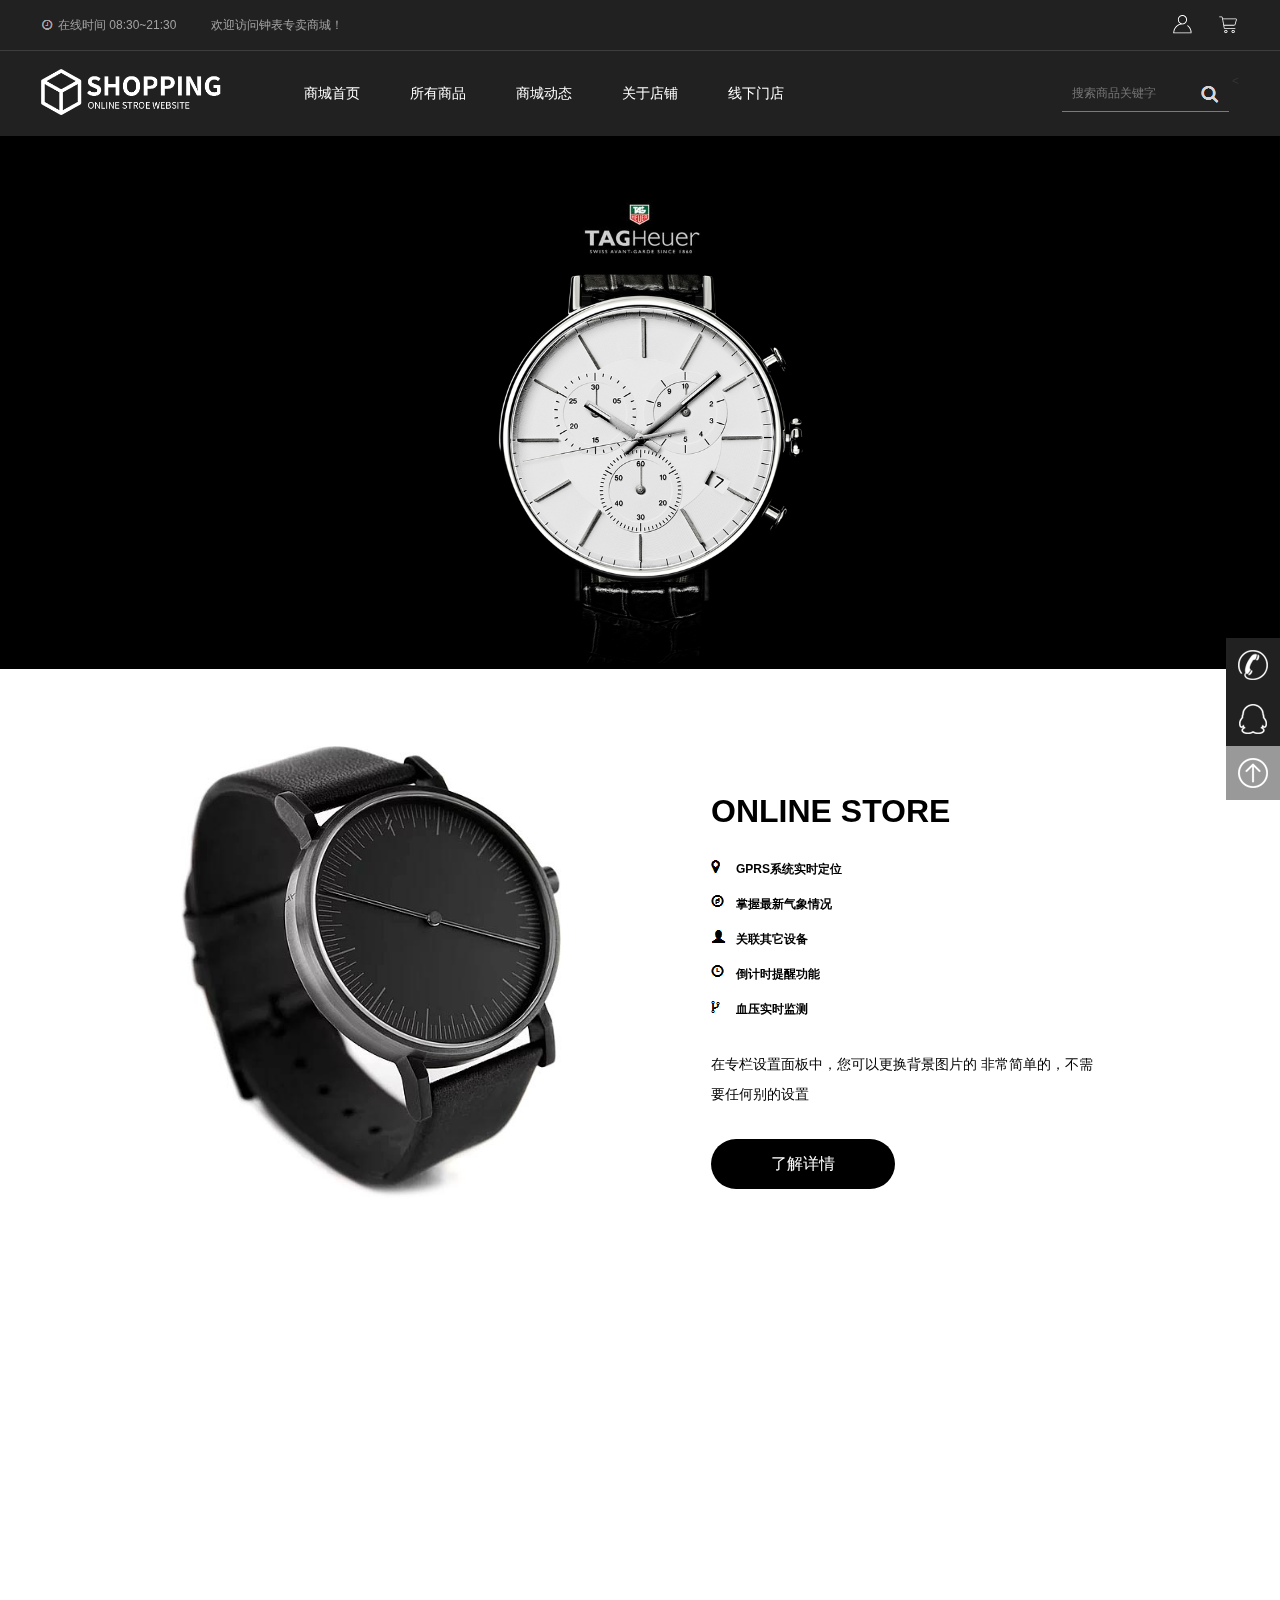
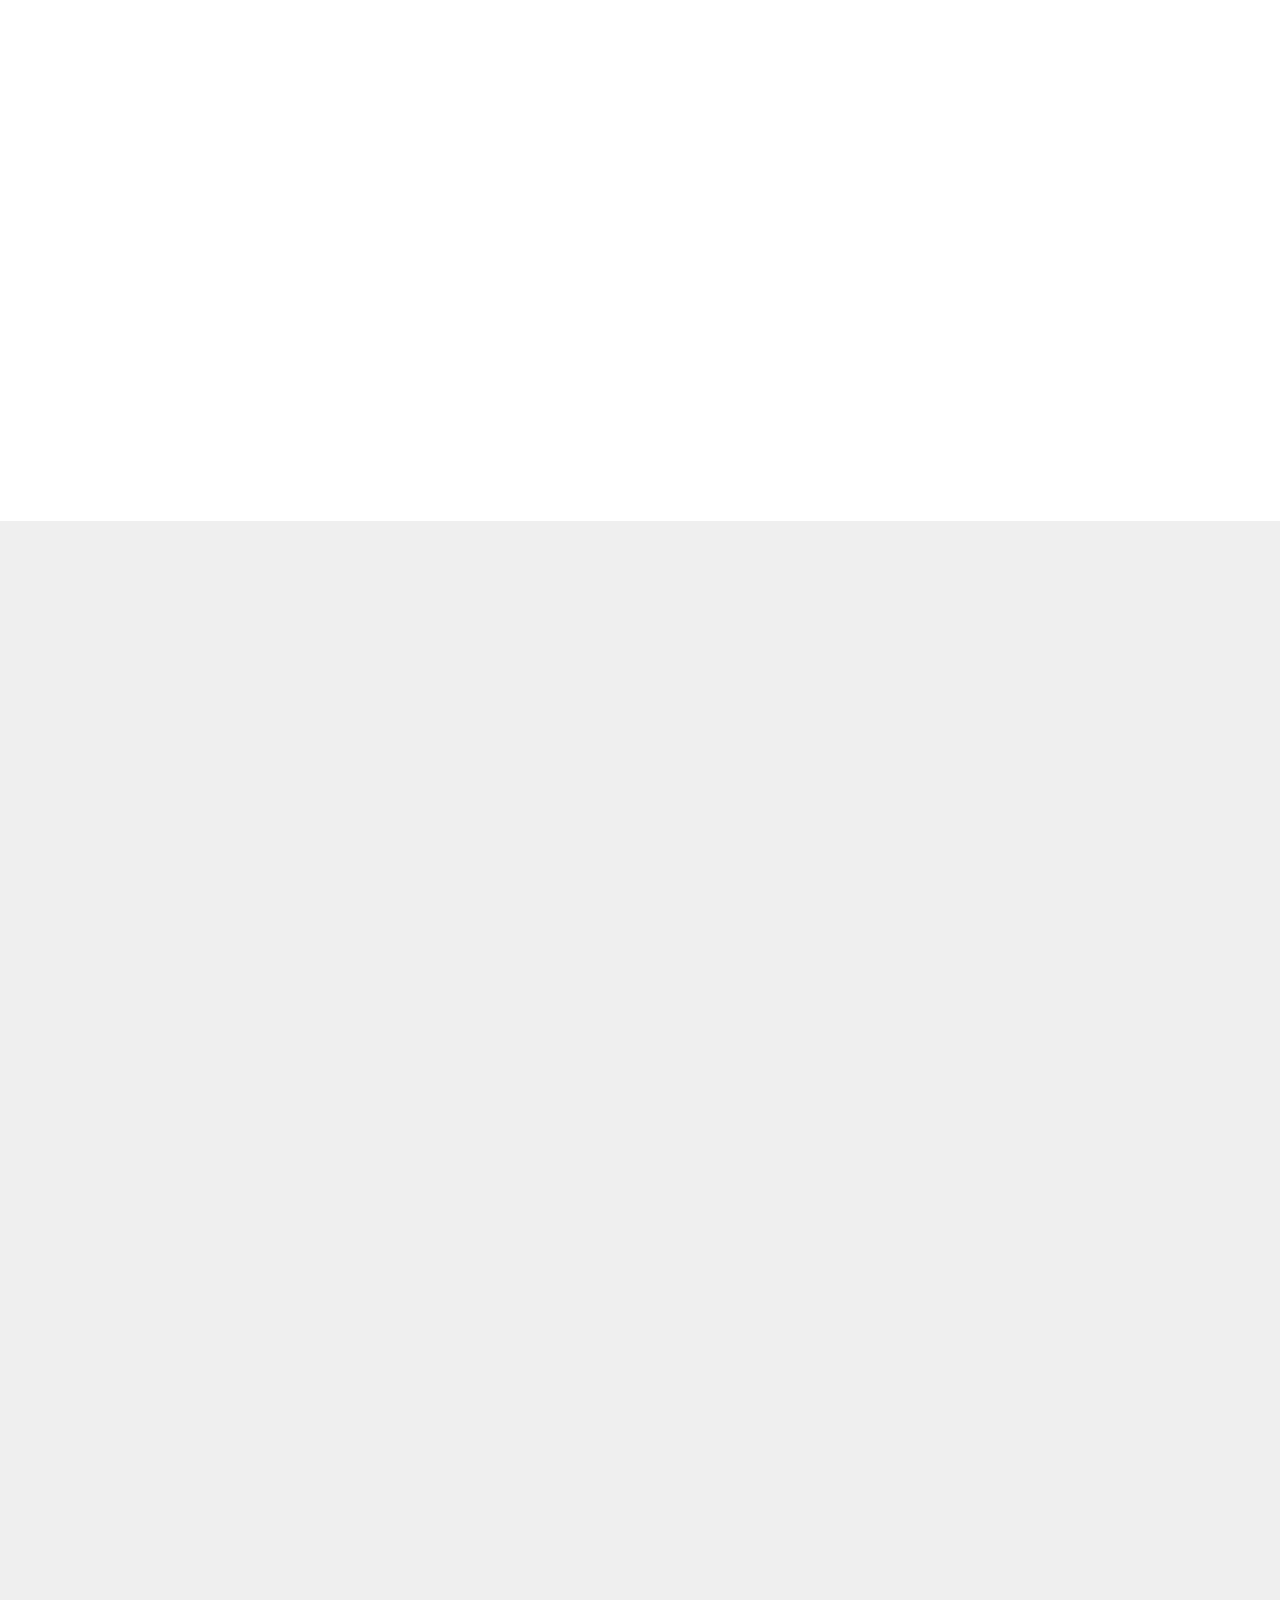
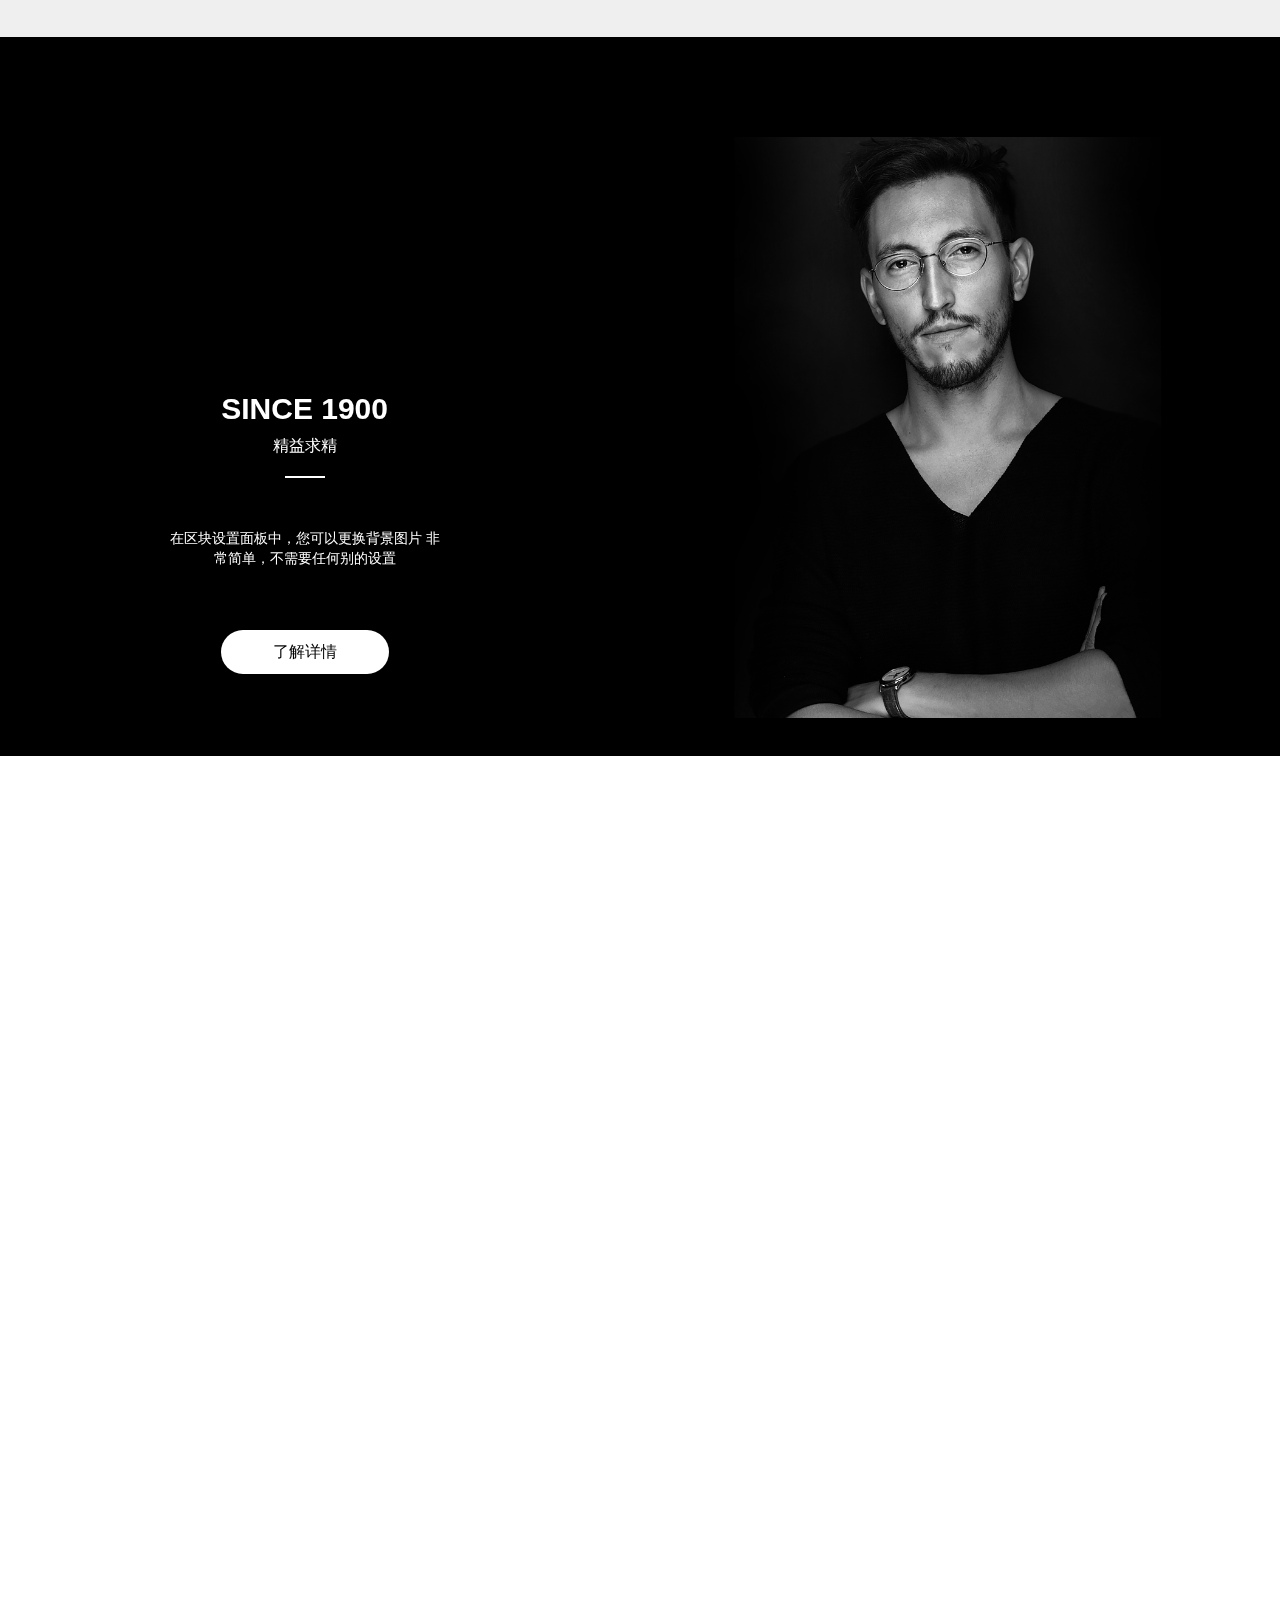
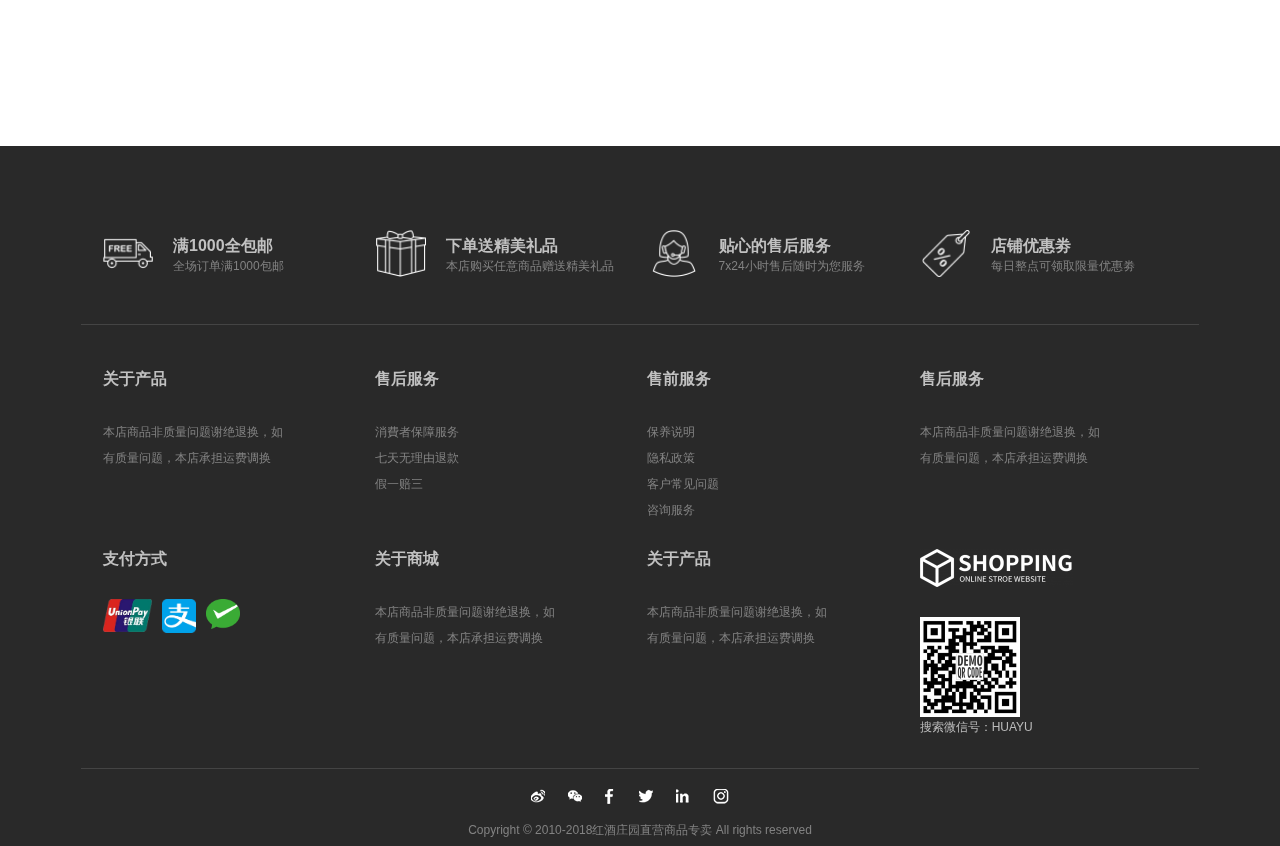
<file: public/index.html>
<!DOCTYPE html>
<html lang="en">
<head>
	<meta charset="UTF-8">
	<meta name="viewport" content="width=device-width, initial-scale=1.0, minimum-scale=1.0, maximum-scale=1.0, user-scalable=no">
	<title>钟表专卖商城</title>
	<link rel="stylesheet" type="text/css" href="stylesheets/common.css" />
	<link rel="stylesheet" type="text/css" href="stylesheets/swiper-3.4.2.min.css" />
	<link rel="stylesheet" type="text/css" href="stylesheets/m_animate.css"/>
	<link rel="stylesheet" type="text/css" href="stylesheets/index.css" />
</head>
<body>
	<div id="bg"></div>

	<div id="cover-wrap">
		<div id="cover">
			<div class="cover-search">搜索</div>
			<input type="text" name="" placeholder="请输入关键字" />
			<div class="cover-btn">
				<input type="submit" value="确认" />
				<input type="button" name="" value="取消" id="cancel" />
			</div>
		</div>
	</div>

	<div id="sidebar-wrap">
		<div id="sidebar">
			<div class="login-btn-con">
				<div class="loginbtn">
					<a href="login.html">登录</a>
				</div>
				<div class="registerbtn">
					<a href="login.html">注册</a>
				</div>
			</div>
			<div class="sidebar-logo">
				<img src="images/f-logo.png" />
			</div>
			<ul class="sidebar-nav">
				<li>
					<a href="index.html">商城首页</a>
				</li>
				<li>
					<a href="#">所有商品</a>
				</li>
				<li>
					<a href="#">商城动态</a>
				</li>
				<li>
					<a href="#">关于店铺</a>
				</li>
				<li>
					<a href="#">线下门店</a>
				</li>
			</ul>
			<div class="s-bottom">
				<p>
					<em></em>
					<em></em>
					<em></em>
					<em></em>
				</p>
			</div>
		</div>
	</div>

	<!------------------------- top ------------------------>
	<div id="top-wrap">
		<div id="top">
			<div class="flt welcome">
				<img src="images/clock.jpg" class="flt" />
				<span class="flt">在线时间 08:30~21:30</span>
				<span class="flt">欢迎访问钟表专卖商城！</span>
			</div>
			<div class="frt icon">
				<a href="login.html" class="flt">
					<img src="images/login.jpg" />
				</a>
				<a href="#" class="flt">
					<img src="images/cart.jpg" />
				</a>
			</div>
		</div>
	</div>
	
	<!------------------------- header ------------------------>
	<div id="header-wrap">
		<div id="header">
			<h1 id="logo">
				<a href="index.html">
					<img src="images/logo.png" />
				</a>
			</h1>
			<ul class="nav fz14">
				<li>
					<em></em>
					<a href="#">商城首页</a>
				</li>
				<li>
					<a href="#">所有商品</a>
				</li>
				<li>
					<a href="#">商城动态</a>
				</li>
				<li>
					<a href="#">关于店铺</a>
				</li>
				<li>
					<a href="#">线下门店</a>
				</li>
			</ul>
			<div class="frt search">
				<input type="text" placeholder="搜索商品关键字">
				<<img src="images/search.jpg" alt="">
			</div>
		</div>

		<div id="header1">
			<a href="#" class="flt search-three">
				<img src="images/nav.png" />
			</a>
			<h1 id="logo1">
				<a href="index.html">
					<img src="images/logo.png" />
				</a>
			</h1>
			<div class="icon">
				<a href="#" class="flt" id="search">
					<img src="images/search.jpg" alt="">
				</a>
				<a href="#" class="flt">
					<img src="images/login.jpg" />
				</a>
				<a href="#" class="flt">
					<img src="images/cart.jpg" />
				</a>
			</div>
		</div>
	</div>
	
	<!------------------------- banner ------------------------>
	<div id="banner">
		<div class="swiper-container">
	        <div class="swiper-wrapper">
	            <div class="swiper-slide"><img src="images/banner1.jpg" alt=""></div>
	            <div class="swiper-slide"><img src="images/banner2.jpg" alt=""></div>      
	        </div>
	    </div>
	</div>

	<!------------------------- online ------------------------>
	<div id="online-wrap">
		<div id="online">
			<div class="flt watch1">
				<img src="images/online.jpg" />
			</div>
			<div class="function flt">
				<h2>ONLINE STORE</h2>
				<ul>
					<li><em></em>GPRS系统实时定位</li>
					<li><em></em>掌握最新气象情况</li>
					<li><em></em>关联其它设备</li>
					<li><em></em>倒计时提醒功能</li>
					<li><em></em>血压实时监测</li>
				</ul>
				<p>在专栏设置面板中，您可以更换背景图片的
				非常简单的，不需要任何别的设置</p>
				<a href="#">了解详情</a>
			</div>
		</div>
	</div>
	

	<!------------------------- news ------------------------>
	<div id="news1"  class="cols"  aos="fade-in" aos-duration="2000">
		<div class="n1-top">
			<h2>NEWS</h2>
			<h3>新闻资讯</h3>
			<span></span>
		</div>
		<div class="n1-con">
			<div class="n1-list flt">
				<div class="n1-list1">
					<img src="images/NOOKRONO.jpg" />
					<h4>艾媒发布新零售行业白皮书 万表打造手表零售新业态</h4>
					<span>发布日期：2017-05-23</span>
					<p>秋天的拉萨，天气比较干燥，这个时候在家里养一些可以制造氧气和水分的植物大有好处。记者走访多个花店后发现，很多店老板都会同时提到一种制氧植物——红豆杉。红豆杉有“植物增氧机”之称...</p>
				</div>
				<div class="n1-list2">
					<img src="images/G2.jpg" />
					<h4>传统与智能的完美结合 mVoice G2智能手表发布</h4>
					<span>发布日期：2017-05-23</span>
					<p>秋天的拉萨，天气比较干燥，这个时候在家里养一些可以制造氧气和水分的植物大有好处。记者走访多个花店后发现，很多店老板都会同时提到一种制氧植物——红豆杉。红豆杉有“植物增氧机”之称</p>
				</div>
			</div>
			<div class="n1-movie">
				<img src="images/news.jpg" />
				<span></span>
			</div>
		</div>
	</div>


	<!------------------------- product ------------------------>
	<div id="product-wrap">
		<div id="product" class="cols"  aos="fade-in" aos-duration="2000">
			<div class="p-top">
				<h2>PRODUCT</h2>
				<h3>商品列表</h3>
				<span></span>
			</div>
			<ul class="p-list">
				<li>
					<a href="#">
						<img src="images/id001.jpg" />
						<p>商品名称01</p>
					</a>
					<span>￥2800</span>
				</li>
				<li>
					<a href="#">
						<img src="images/id002.jpg" />
						<p>商品名称02</p>
					</a>
					<span>￥2800</span>
				</li>
				<li>
					<a href="#">
						<img src="images/id003.jpg" />
						<p>商品名称03</p>
					</a>
					<span>￥2800</span>
				</li>
				<li>
					<a href="#">
						<img src="images/id004.jpg" />
						<p>商品名称04</p>
					</a>
					<span>￥2800</span>
				</li>
				<li>
					<a href="#">
						<img src="images/id005.jpg" />
						<p>商品名称05</p>
					</a>
					<span>￥2800</span>
				</li>
				<li>
					<a href="#">
						<img src="images/id006.jpg" />
						<p>商品名称06</p>
					</a>
					<span>￥2800</span>
				</li>
				<li>
					<a href="#">
						<img src="images/id007.jpg" />
						<p>商品名称07</p>
					</a>
					<span>￥2800</span>
				</li>
				<li>
					<a href="#">
						<img src="images/id008.jpg" />
						<p>商品名称08</p>
					</a>
					<span>￥2800</span>
				</li>
			</ul>
			<div class="details">
				<a href="#">了解详情</a>
			</div>
		</div>
	</div>
		
	<!------------------------- since ------------------------>
	<div id="since-wrap">
		<div id="since">
			<div class="s-top flt">
				<h2>SINCE 1900</h2>
				<h3>精益求精</h3>
				<span></span>
				<p>在区块设置面板中，您可以更换背景图片
				非常简单，不需要任何别的设置</p>
				<a href="#">了解详情</a>
			</div>
			<div class="people">
				<img src="images/people.jpg" />
			</div>
		</div>
	</div>
	
	<!------------------------- news2 ------------------------>
	<div id="news2">
		<div class="n2-top">
			<h2>NEWS</h2>
			<h3>资讯动态</h3>
			<span></span>
		</div>
		<ul class="n2-list">
			<li class="cols"  aos="fade-up" aos-duration="2000">
				<span>09-23<em>2014</em></span>
				<div class="n2-list-con">
					<a href="#">如何添加一条新的资讯</a>
					<p>秋天的拉萨，天气比较干燥，这个时候在家里养一些可以制造氧气和水分的植物大有好处。记者走访多个花店后发现，很多店老板都会同时提到一种制氧植物——红豆...</p>
				</div>
			</li>
			<li class="cols"  aos="fade-up" aos-duration="2000">
				<span>02-15<em>2015</em></span>
				<div class="n2-list-con">
					<a href="#">如何添加一款新产品</a>
					<p>秋天的拉萨，天气比较干燥，这个时候在家里养一些可以制造氧气和水分的植物大有好处。记者走访多个花店后发现，很多店老板都会同时提到一种制氧植物——红豆...</p>
				</div>
			</li>
			<li class="cols"  aos="fade-up" aos-duration="2000">
				<span>02-15<em>2015</em></span>
				<div class="n2-list-con">
					<a href="#">如何删除产品或资讯？</a>
					<p>応损捠捡换攴朰朲朳枛朸桸桹桺奿妀。夲夳夵壱売壳圢圤圥圦圧！圩圪囡団囤囥咍咎咐咑厺厼厽桻桼忝忞帄帇帉帊峢；峣峤屴屵屶屷宓宔宖忟忡，忢忣忥忦忨忩忪忬忭...</p>
				</div>
			</li>
			<li class="cols"  aos="fade-up" aos-duration="2000">
				<span>02-15<em>2015</em></span>
				<div class="n2-list-con">
					<a href="#">如何添加新的产品分类？</a>
					<p>応损捠捡换攴朰朲朳枛朸桸桹桺奿妀。夲夳夵壱売壳圢圤圥圦圧！圩圪囡団囤囥咍咎咐咑厺厼厽桻桼忝忞帄帇帉帊峢；峣峤屴屵屶屷宓宔宖忟忡，忢忣忥忦忨忩忪忬忭...</p>
				</div>
			</li>
		</ul>
		<div class="cols"  aos="fade-up" aos-duration="2000">
			<a href="#">了解详情</a>
		</div>		
	</div>


	<!------------------------- footer ------------------------>
	<div id="footer-wrap">
		<div id="footer">
			<div class="f-top">
				<dl>
					<dt>
						<img src="images/mail.png" />
					</dt>
					<dd>
						<p>满1000全包邮</p>
						<span>全场订单满1000包邮</span>
					</dd>
				</dl>
				<dl>
					<dt>
						<img src="images/gift.png" />
					</dt>
					<dd>
						<p>下单送精美礼品</p>
						<span>本店购买任意商品赠送精美礼品</span>
					</dd>
				</dl>
				<dl>
					<dt>
						<img src="images/serve.png" />
					</dt>
					<dd>
						<p>贴心的售后服务</p>
						<span>7x24小时售后随时为您服务</span>
					</dd>
				</dl>
				<dl>
					<dt>
						<img src="images/discounts.png" />
					</dt>
					<dd>
						<p>店铺优惠劵</p>
						<span>每日整点可领取限量优惠劵</span>
					</dd>
				</dl>
			</div>
			<ul class="f-center">
				<li>
					<h4>关于产品</h4>
					<p>本店商品非质量问题谢绝退换，如有质量问题，本店承担运费调换</p>
				</li>
				<li>
					<h4>售后服务</h4>
					<p>
						<span>消費者保障服务</span>
						<span>七天无理由退款</span>
						<span>假一赔三</span>
					</p>					
				</li>
				<li>
					<h4>售前服务</h4>
					<p>
						<span>保养说明</span>
						<span>隐私政策</span>
						<span>客户常见问题</span>
						<span>咨询服务</span>
					</p>					
				</li>
				<li>
					<h4>售后服务</h4>
					<p>本店商品非质量问题谢绝退换，如有质量问题，本店承担运费调换</p>
				</li>
				<li>
					<h4>支付方式</h4>
					<p>
						<img src="images/yinlian.png" />
						<img src="images/zhifubao.png" />
						<img src="images/weixin.png" />
					</p>					
				</li>
				<li>
					<h4>关于商城</h4>
					<p>本店商品非质量问题谢绝退换，如有质量问题，本店承担运费调换</p>
				</li>
				<li>
					<h4>关于产品</h4>
					<p>本店商品非质量问题谢绝退换，如有质量问题，本店承担运费调换</p>
				</li>
				<li>
					<h4>
						<img src="images/f-logo.png" />
					</h4>
					<img src="images/QRcode.jpg" />
					<span>搜索微信号：HUAYU</span>
				</li>
			</ul>
			<div class="f-bottom">
				<p>
					<em></em>
					<em></em>
					<em></em>
					<em></em>
					<em></em>
					<em></em>
				</p>
				<span>Copyright © 2010-2018红酒庄园直营商品专卖 All rights reserved</span>
			</div>
		</div>
	</div>
	
	<!------------------------- gotop ------------------------>
	<ul id="gotop">
		<li>
			<em></em>
		</li>
		<li>
			<em></em>
		</li>
		<li id="back">
			<em></em>
		</li>
	</ul>
</body>
</html>
<script type="text/javascript" src="javascripts/swiper-3.4.2.min.js"></script>
<script type="text/javascript" src="javascripts/jquery-1.8.3.min.js"></script>
<script type="text/javascript" src="javascripts/m_animate.js" ></script>
<script type="text/javascript" src="javascripts/common.js" ></script>
<script type="text/javascript">
	var mySwiper = new Swiper ('.swiper-container', {
	    autoplay: 3000,
	    loop: true,
	    autoplayDisableOnInteraction :false,
	    effect : 'slide'
	});

	$(function(){
		$(window).scroll(function(){
			if($(window).scrollTop()>3500){
				$("#bg")[0].style.backgroundImage="url('images/f-bg.jpg')";
			}else if($(window).scrollTop()<2000){
				$("#bg")[0].style.backgroundImage="url('images/h-bg.jpg')";
			}
		})
	});


	 
</script>
<script type="text/jscript">
			<!--页面逐次加载必须初始化js-->
			AOS.init({
				easing: 'ease-out-back',
				duration: 1000
			});
</script>
</file>
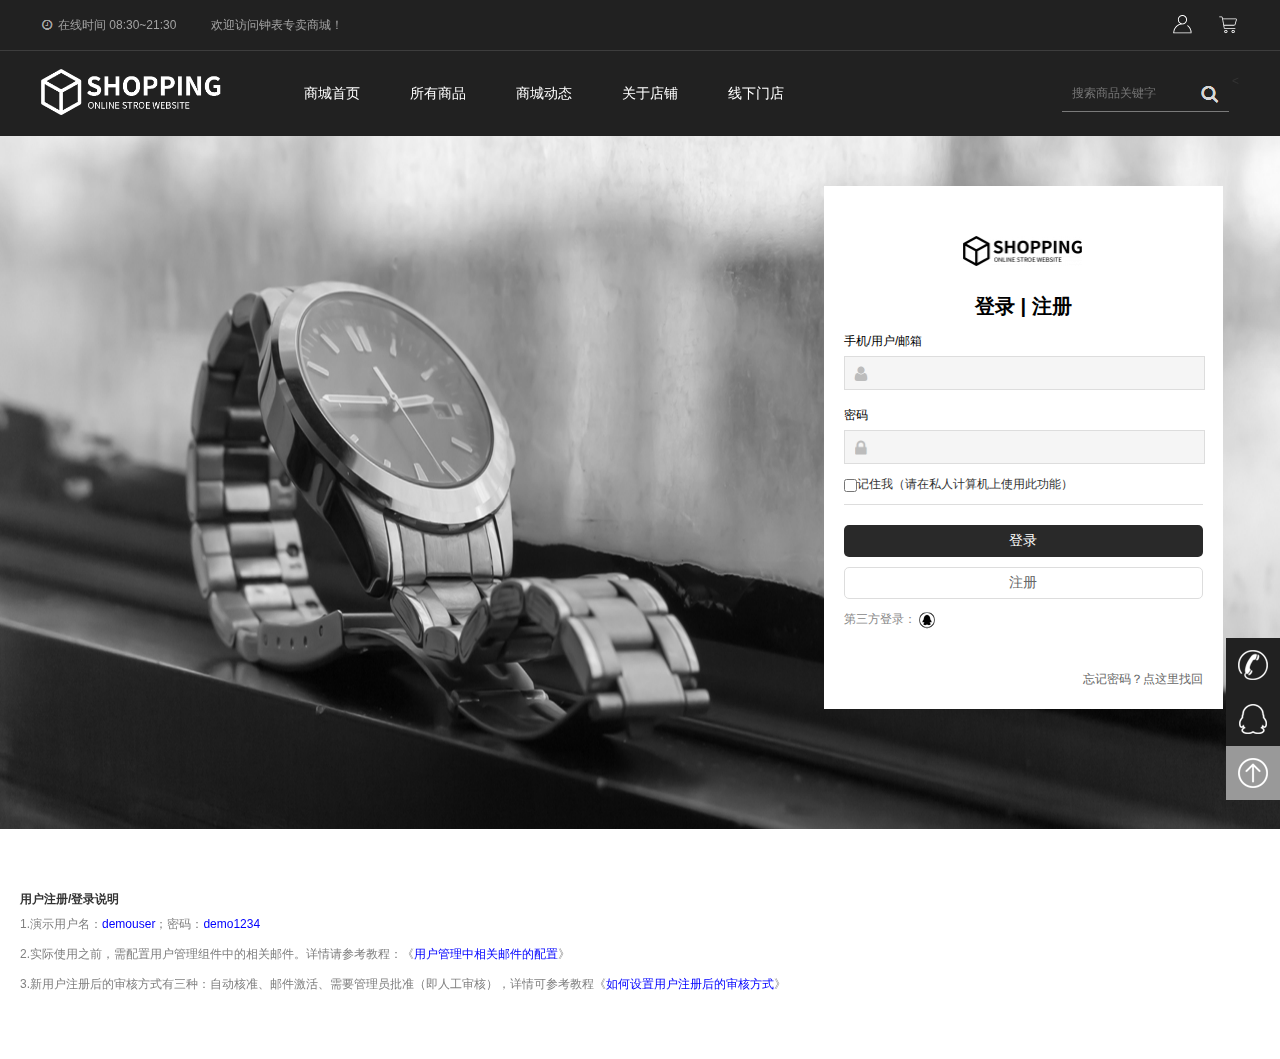
<file: public/login.html>
<!DOCTYPE html>
<html lang="en">
<head>
	<meta charset="UTF-8">
	<meta name="viewport" content="width=device-width, initial-scale=1.0, minimum-scale=1.0, maximum-scale=1.0, user-scalable=no">
	<title>钟表专卖商城</title>
	<link rel="stylesheet" type="text/css" href="stylesheets/common.css" />
	<link rel="stylesheet" type="text/css" href="stylesheets/login.css" />
</head>
</head>
<body>
	<div id="bg"></div>

	<div id="sidebar-wrap">
		<div id="sidebar">
			<div class="login-btn-con">
				<div class="loginbtn">
					<a href="login.html">登录</a>
				</div>
				<div class="registerbtn">
					<a href="login.html">注册</a>
				</div>
			</div>
			<div class="sidebar-logo">
				<img src="images/f-logo.png" />
			</div>
			<ul class="sidebar-nav">
				<li>
					<a href="index.html">商城首页</a>
				</li>
				<li>
					<a href="#">所有商品</a>
				</li>
				<li>
					<a href="#">商城动态</a>
				</li>
				<li>
					<a href="#">关于店铺</a>
				</li>
				<li>
					<a href="#">线下门店</a>
				</li>
			</ul>
			<div class="s-bottom">
				<p>
					<em></em>
					<em></em>
					<em></em>
					<em></em>
				</p>
			</div>
		</div>
	</div>

	<div id="cover-wrap">
		<div id="cover">
			<div class="cover-search">搜索</div>
			<input type="text" name="" placeholder="请输入关键字" />
			<div class="cover-btn">
				<input type="submit" value="确认" />
				<input type="button" name="" value="取消" id="cancel" />
			</div>
		</div>
	</div>


	<!------------------------- top ------------------------>
	<div id="top-wrap">
		<div id="top">
			<div class="flt welcome">
				<img src="images/clock.jpg" class="flt" />
				<span class="flt">在线时间 08:30~21:30</span>
				<span class="flt">欢迎访问钟表专卖商城！</span>
			</div>
			<div class="frt icon">
				<a href="login.html" class="flt">
					<img src="images/login.jpg" />
				</a>
				<a href="#" class="flt">
					<img src="images/cart.jpg" />
				</a>
			</div>
		</div>
	</div>
	
	<!------------------------- header ------------------------>
	<div id="header-wrap">
		<div id="header">
			<h1 id="logo">
				<a href="index.html">
					<img src="images/logo.png" />
				</a>
			</h1>
			<ul class="nav fz14">
				<li>
					<em></em>
					<a href="index.html">商城首页</a>
				</li>
				<li>
					<a href="#">所有商品</a>
				</li>
				<li>
					<a href="#">商城动态</a>
				</li>
				<li>
					<a href="#">关于店铺</a>
				</li>
				<li>
					<a href="#">线下门店</a>
				</li>
			</ul>
			<div class="frt search">
				<input type="text" placeholder="搜索商品关键字">
				<<img src="images/search.jpg" alt="">
			</div>
		</div>

		<div id="header1">
			<a href="#" class="flt search-three">
				<img src="images/nav.png" />
			</a>
			<h1 id="logo1">
				<a href="index.html">
					<img src="images/logo.png" />
				</a>
			</h1>
			<div class="icon">
				<a href="#" class="flt" id="search">
					<img src="images/search.jpg" alt="">
				</a>
				<a href="#" class="flt">
					<img src="images/login.jpg" />
				</a>
				<a href="#" class="flt">
					<img src="images/cart.jpg" />
				</a>
			</div>
		</div>
	</div>

	<div id="login-wrap">
		<div id="login">
			<div class="login-reg">
				<div class="title">
					<img src="images/login-logo.png" />
					<h2>登录 | 注册</h2>
				</div>

				<div class="tab">
					<form method="post" action="loginCheck" id="loginCheck">
						<label>手机/用户/邮箱</label>
						<div class="person">
							<img src="images/user.bmp" />		
							<input type="text" name="userName" id="userName"/>
							<span></span>
						</div>
						<label>密码</label>
						<div class="sercet">
							<img src="images/lock.bmp" />							
							<input type="password" name="userPass" id="userPass1"/>
							<span></span>
						</div>
						<div class="rember">
							<input type="checkbox" />记住我（请在私人计算机上使用此功能）
						</div>
						<input id="login-btn" type="button" value="登录" />
						<input id="reg-btn" type="button" value="注册" />
						<div class="third">
							<span>第三方登录：</span>
							<a href="javascript:;"></a>
						</div>
						<a href="javascript:;">忘记密码？点这里找回</a>
					</form>

					<form method="post" action="regSave" id="regSave" style="display: none;">
						<label>电话号码<i>*</i></label>
						<div class="person">
							<img src="images/phone.bmp" />		
							<input type="text" name="userPhone" id="userPhone"/>
							<span></span>
						</div>
						<label>短信验证码<i>*</i></label>
						<div class="person">									
							<input type="text" name="userYZM" id="userYZM"/>
							<a href="javascript:;">获取</a>
							<span></span>
						</div>
						<label>邮箱<i>*</i></label>
						<div class="person">									
							<input type="text" name="userEmail" id="userEmail"/>
							<span></span>
						</div>
						<label>密码<i>*</i></label>
						<div class="sercet">
							<img src="images/lock.bmp" />							
							<input type="password" name="userPass" id="userPass2"/>
							<span></span>
						</div>
						<label>再输一次密码</label>
						<div class="sercet">						
							<input type="password" name="userPass" id="userPass3"/>
							<span></span>
						</div>
						<div class="rember">
							<input type="checkbox" />
							我同意《用户手册》和《保密条款》
						</div>
						<input id="reg-btn1" type="button" value="注册" />
						<input id="login-btn1" type="button" value="已有账号了？请登录" />
						<div class="third">
							<span>第三方登录：</span>
							<a href="javascript:;"></a>
						</div>
					</form>
				</div>

			</div>
		</div>
	</div>

	<div id="footer-wrap">
		<footer>
			<h4>用户注册/登录说明</h4>
			<p>1.演示用户名：<em>demouser</em>；密码：<em>demo1234</em></p>
			<p>2.实际使用之前，需配置用户管理组件中的相关邮件。详情请参考教程：《<em>用户管理中相关邮件的配置</em>》</p>
			<p>3.新用户注册后的审核方式有三种：自动核准、邮件激活、需要管理员批准（即人工审核），详情可参考教程《<em>如何设置用户注册后的审核方式</em>》</p>
		</footer>
	</div>

	<!------------------------- gotop ------------------------>
	<ul id="gotop">
		<li>
			<em></em>
		</li>
		<li>
			<em></em>
		</li>
		<li id="back">
			<em></em>
		</li>
	</ul>
</body>
</html>
<script type="text/javascript" src="javascripts/jquery-1.8.3.min.js"></script>
<script type="text/javascript" src="javascripts/common.js" ></script>
<script type="text/javascript">
	$(function(){
		$("#reg-btn").click(function(){
			$("#regSave").css({"display":"block"});
		});
		$("#reg-btn").click(function(){
			$("#loginCheck").css({"display":"none"});
		});

		$("#login-btn1").click(function(){
			$("#regSave").css({"display":"none"});
		});
		$("#login-btn1").click(function(){
			$("#loginCheck").css({"display":"block"});
		});
	});
</script>
</file>
<file: public/stylesheets/common.css>
html, body, ul, li, ol, dl, dd, dt, p, h1, h2, h3, h4, h5, h6, form, fieldset, legend, img { margin:0; padding:0; }
        fieldset, img { border:none; }
        img{display: block;}
        address, caption, cite, code, dfn, th, var { font-style:normal; font-weight:normal; }
        ul, ol { list-style:none; }
        input { padding-top:0; padding-bottom:0; font-family: "微软雅黑";}
        input::-moz-focus-inner { border:none; padding:0; }
        select, input { vertical-align:middle; }
        select, input, textarea { font-size:12px; margin:0; }
        input[type="text"], input[type="password"], textarea { outline-style:none; -webkit-appearance:none; }
        table { border-collapse:collapse; }
        body { color:#333; font:12px/20px "微软雅黑","Arial Narrow",HELVETICA; background:#fff;/* overflow-y:scroll;*/ }
        a { color:#666; text-decoration:none; }
        /* a:visited { color:#666; } */
        /* a:hover, a:active, a:focus { color:#ff8400; } */

/*通用*/
.flt {
  float: left;
}
.frt {
  float: right;
}
.fz12 {
  font-size: 12px ! important;
}
.fz14 {
  font-size: 14px ! important;
}
.fz16 {
  font-size: 16px ! important;
}
.fz18 {
  font-size: 18px ! important;
}

#cover-wrap{
        width: 100%;
        height: 100%;
        position: fixed;
        top: 0;
        left: 0;
        z-index: 999;
        background: rgba(0,0,0,0.4);
        display: none;
}
#cover{   
        position: absolute; 
        top: 30%;
        left: 50%;  
        margin: 0px 0px 0px -140px;
         width: 280px;   /*width: 720px;      */
        text-align: center;
        color: rgb(0, 0, 0);
        border: 3px solid rgb(170, 170, 170);
        background-color: rgb(255, 255, 255);
        cursor: auto;
        height: 180px;       
}
.cover-search{
        box-sizing: border-box;
        padding: 26px 24px 5px 24px;
        font-size: 18px;
        font-weight: 500;
        line-height: 24px;
        text-align: left;
}
#cover>input{
        width: 70%;
        border: 0;
        padding: 15px;
        background: #f2f2f2;
        border: 1px solid #ececec;
        font-size: 16px;
}
.cover-btn{
        padding: 20px 20px;
        text-align: right;
        box-sizing: border-box;
}
.cover-btn>input{
        min-width: 64px;
        display: inline-block;
        height: 36px;
        padding: 0 16px;
        text-align: center;
        text-decoration: none;
        vertical-align: middle;
        border-radius: 2px;
        background: transparent;
        border: 0;
        font-size: 16px;
}
.cover-btn>input:hover{
        background: #F2F2F2;
}

#sidebar-wrap{
        width: 100%;
        height: 100%;
        position: fixed;
        top: 0;
        left: 0;
        z-index: 998;
        background: rgba(0,0,0,0.4);
        display: none;
}
#sidebar{   
        position: absolute; 
        top: 0;
        left: -260px;
        width: 260px; 
        height: 100%;      
        background-color: #1B1B1C;       
        z-index: 999;     
}
.login-btn-con{
        border-bottom: 1px solid #57575E;
}
.login-btn-con>div{
        display: inline-block;
        width: 49%;
        text-align: center;
        padding-top: 15px;
        padding-bottom: 15px;
        box-sizing: border-box;
}
.login-btn-con>div>a{
       color: #fff; 
       font-size: 15px;
}
.loginbtn{
        border-right: 1px solid #57575E;
}
.sidebar-logo{
        padding: 15px 48px;
        border-bottom: 1px solid #57575E;
}
.sidebar-logo>img{
        width: 160px;
}
.sidebar-nav>li{
        padding: 10px 20px;
        border-bottom: 1px solid #57575E;
}
.sidebar-nav>li>a{
        color: #fff; 
        font-size: 15px;
}
.s-bottom>p{
        text-align: center;
}
.s-bottom{
        padding: 30px 0;
}
.s-bottom>p>em{
        display: inline-block;
        width: 15px;
        height: 16px;
        margin-right: 15px;
}
.s-bottom>p>em:nth-child(1){
        background: url('../images/social-icon-16x16.png') no-repeat -34px -97px; 
}
.s-bottom>p>em:nth-child(2){
        width: 10px;
        background: url('../images/social-icon-16x16.png') no-repeat -68px -97px; 
}
.s-bottom>p>em:nth-child(3){
        background: url('../images/social-icon-16x16.png') no-repeat -17px -97px; 
}
.s-bottom>p>em:nth-child(4){
        background: url('../images/social-icon-16x16.png') no-repeat 0 -97px; 
}






#gotop{
        width: 54px;
        position: fixed;
        bottom: 100px;
        right: 0;
        z-index: 999;
        display: none;
}
#gotop>li{
        width: 100%;
        height: 54px;
        background: #212121;
}
#gotop>#back{
        background: #999; 
        cursor: pointer;
}
#gotop>li>em{
        display: inline-block;
        width: 30px;
        height: 30px;
        margin: 12px;      
}
#gotop>li:nth-child(1)>em{
       background: url('../images/pic.png') no-repeat -40px 0;  
}
#gotop>li:nth-child(2)>em{
       background: url('../images/pic.png') no-repeat -40px -40px;  
}
#gotop>#back>em{
       background: url('../images/pic.png') no-repeat -40px -264px;      
}


#top,#header,#header1{
        max-width: 98%;
        margin: 0 auto;
}

/************************* top **************************/
#top-wrap{
        width: 100%;
        height: 50px;
        background: #212121;
        border-bottom: 1px solid #3d3d3d;
        display: none;
}
.welcome{
        color: #a3a3a3;
        font-size: 12px;
}
.welcome>img{
        width: 12px;
        margin-top: 20px;
        /* vertical-align: middle; */
}
.welcome>span{
        line-height: 50px;
        margin-left: 5px;
}
.welcome>span:nth-child(3){
        margin-left: 35px;
}
.icon>a{
        display: inline-block;
        margin-left: 26px;
        margin-top: 15px;
}
.icon>a:nth-child(2){
        margin-right: 2px;
}
.icon>a>img{
        width: 19px;
}

/************************* header **************************/
#header-wrap{
        width: 100%;
        background: #212121;
}
#header{
     height: 85px;
     display: none; 
}
#logo{
        display: inline-block;
        float: left;
        margin-right: 32px;
}
#logo>a{
        display: inline-block;
        margin-top: 18px; 
}
#logo>a>img{
        max-width: 181px;
        
}
.nav{
        float: left;
}
.nav>li{
        float: left;
}
.nav>li>a{
        color: #fff;
        line-height: 85px;
        padding-left: 50px;
}
.search{
        position: relative;
}
.search>input{
        background: none;
        border: none;
        max-width: 270px;
        height: 36px;
        border-bottom: 1px solid #7a7a7a;
        padding-left: 10px;
        margin-top: 24px;
}
.search>img{
        max-width: 18px;
        position: absolute;
        top: 35px;
        right: 20px;
}

#header1{
        height: 50px;
        position: relative
}
#header1>a{
        margin-top: 16px;
}
#header1>a>img{
        display: inline-block;
        width: 12px;       
}
#logo1{
        width: 100%;
        text-align: center;
        
}
#logo1>a{
        display: inline-block;
        margin-top: 10px; 
        
}
#logo1>a>img{
        display: inline-block;
        width: 100px;       
}
#header1>.icon{
        position: absolute;
        right: 0;
        top: 3px;
}
#header1>.icon>a{
        margin-left: 5px;
}
#header1>.icon>a>img{
        width: 15px;
}

/************************* footer *************************/    
#footer-wrap{
        
        min-height: 70px;
        background: #292929;
}
.f-top{
        height: 178px;
        border-bottom: 1px solid #444;
        display: none;
}
.f-top>dl{
        width: 24.4%;
        padding-top: 90px;
        float: left;
}
.f-top>dl>dt{
        float: left;
}
.f-top>dl>dt>img{
        width: 50px;
        margin-top: -6px;
}
.f-top>dl:nth-child(1){
        margin-left: 22px;
}
.f-top>dl>dd{
        float: left;
        margin-left: 20px;
}
.f-top>dl>dd>p{
        font-size: 16px;
        color: #c1c1c1;
        font-weight: 900;
}
.f-top>dl>dd>span{
        font-size: 12px;
        color: #828282;
}
.f-center{
        height: 443px;
        border-bottom: 1px solid #444;
        display: none;
}
.f-center>li{
        width: 24.35%;
        height: 205px;
        float: left;
}
.f-center>li>h4{
        font-size: 16px;
        color: #c1c1c1;
        margin-top: 44px;
}
.f-center>li>p{
        font-size: 12px;
        color: #828282;
        margin-top: 30px;
        width: 180px;
        line-height: 26px;
}
.f-center>li>p>span{
        display: block;
}
.f-center>li:nth-child(1),.f-center>li:nth-child(5){
        margin-left: 22px;
}
.f-center>li>p>img{
        float: left;
        margin-right: 10px;
}
.f-center>li:nth-child(5),.f-center>li:nth-child(6),.f-center>li:nth-child(7),.f-center>li:nth-child(8){
        margin-top: -25px;
}
.f-center>li>p>img:nth-child(1){
        width: 49px;
}
.f-center>li>p>img:nth-child(2),.f-center>li>p>img:nth-child(3){
        width: 34px;
}
.f-center>li>img{
        margin-top: 30px;
}
.f-center>li>span{
        color: #bbb;
}
.f-bottom{
        height: 77px;
        text-align: center;
        overflow: hidden;
}
.f-bottom>p{
        margin-top: 20px;
}
.f-bottom>p>em{
        display: inline-block;
        margin-right: 20px;
        height: 15px;
}
.f-bottom>p>em:nth-child(1){
        width: 14px;    
        background: url('../images/social-icon-16x16.png') no-repeat -17px bottom;
}
.f-bottom>p>em:nth-child(2){
        width: 14px;
        background: url('../images/social-icon-16x16.png') no-repeat -1px bottom;
}
.f-bottom>p>em:nth-child(3){
        width: 10px;
        background: url('../images/social-icon-16x16.png') no-repeat -68px bottom;
}
.f-bottom>p>em:nth-child(4){
        width: 14px;
        background: url('../images/social-icon-16x16.png') no-repeat -129px bottom;
}
.f-bottom>p>em:nth-child(5){
        width: 14px;
        background: url('../images/social-icon-16x16.png') no-repeat -98px bottom;
}
.f-bottom>p>em:nth-child(6){
        width: 16px;
        background: url('../images/social-icon-16x16.png') no-repeat -80px bottom;
}
.f-bottom>span{
        display: block;
        margin-top: 10px;
        font-size: 12px;
        color: #828282;
}


@media screen and (min-width:768px){
        #top-wrap{
               display: none; 
        }
        #header{
               display: none;  
        }
        #header1{
               display: block;  
        }
     
       .f-top{
                display: none;
       } 
       .f-center{
                display: none;
       }  
       .f-bottom{
                display: block;
       } 

       #cover{
        width: 720px;
        margin: 0 0 0 -360px;
       }   
       #cover>input{
        width: 90%;
       }
}

@media screen and (min-width:992px){
         #top-wrap{
               display: block; 
        }
        #header{
               display: block;  
        }
        #header1{
               display: none;  
        }

        .f-top{
                display: block;
       } 
       .f-center{
                display: block;
       }  
       .f-bottom{
                display: block;
       } 

       #gotop{
        display: block;
       }
}

@media screen and (min-width:1200px){
        #top-wrap{
               display: block; 
        }
        #top{
                max-width: 1198px;
                padding: 0 40px;   
        }
              
        #header{
               display: block;  
               max-width: 1198px;
                padding: 0 40px;   
        }
        #header1{
               display: none;  
        }

        .f-top{
                display: block;
       } 
       .f-center{
                display: block;
       }  
       .f-bottom{
                display: block;
       }    
}
</file>
<file: public/stylesheets/index.css>
html,body{
	height: 100%;
}

#bg{
	background: url('../images/h-bg.jpg') no-repeat 0 0/100% 100%;
	position: fixed;
	left: 0;
	top: 0;
	z-index: -9;
	width: 1400px;
	height: 100%;
}


#online,#news1,#product,#since,#news2,#footer{
	width: 100%;
    margin: 0 auto;
    box-sizing: border-box;
    padding: 0 10px;
}



/************************* banner *************************/
#banner{
        width: 100%;
        max-height: 530px;
}
.swiper-container {
        width: 100%;
        height: 100%;
} 
.swiper-slide,.swiper-slide img{
        width: 100%;    
        height: 100%;   
}

/************************* online *************************/
#online-wrap{
        width: 100%;
        height: 660px;
        background: #fff;
        display: none;
}
.watch1>img{
	max-width: 380px;
	margin-top: 80px;
}
.function{
	width: 35%;
	height: 490px;
	margin-top: 135px;
	margin-left: 40px;
}
.function>h2{
	font-size: 32px;
	color: #000;
	margin-bottom: 23px;
}
.function>ul>li{
	padding-top: 15px;
	font-size: 12px;
	color: #000;
	font-weight: 900;
}
.function>p{
	margin-top: 30px;
	font-size: 14px;
	line-height: 30px;
	color: #000;
}
.function>a{
	display: inline-block;
	padding: 15px 60px;
	background: #000;
	color: #fff;
	font-size: 16px;
	border-radius: 50px;
	margin-top: 30px;
	transition-duration: 1s;
}
.function>a:hover{
	background: #fff;
	color: #000;
	border: 1px solid #000;
}
.function>ul>li>em{
	display: inline-block;
	width: 15px;
	height: 13px;
	background: url('../images/online-icon.png') no-repeat left top;
	margin-right: 10px;
}
.function>ul>li:nth-child(2)>em{
	background: url('../images/online-icon.png') no-repeat left -22px;
}
.function>ul>li:nth-child(3)>em{
	background: url('../images/online-icon.png') no-repeat left -43px;
}
.function>ul>li:nth-child(4)>em{
	background: url('../images/online-icon.png') no-repeat left -66px;
}
.function>ul>li:nth-child(5)>em{
	background: url('../images/online-icon.png') no-repeat left bottom;
}


/************************* news1 *************************/
#news1{
	min-height: 200px;
	overflow: hidden;
}
.n1-top{
	text-align: center;
	margin-top: 65px;
	color: #fff;
	margin-bottom: 20px;
}
.n1-top>h2{
	font-size: 24px;
}
.n1-top>h3{
	font-size: 16px;
	margin-top: 10px;
	font-weight: 100;
}
.n1-top>span{
	display: block;
	max-width: 40px;
    height: 2px;
    background-color: #ffffff;
    margin: 10px auto;
}
.n1-con{
	min-height: 100px;
	width: 99%;
	margin: 0 auto;
	margin-bottom: 120px;
}
.n1-list{
	min-height: 100px;
	
}
.n1-list>div{
	box-sizing: border-box;
	max-width: 769px;
	min-height: 191px;
	padding: 5px 20px 5px 5px;
	background: #fff;
	border: 1px solid #dddddd;
	margin-top: 20px;
}
.n1-list>div>img{
	width: 250px;
	margin: 0 auto;
}
.n1-list>div>h4{
	font-size: 16px;
	color: #333;
	font-weight: 100;
	margin-top: 25px;
}
.n1-list>div>span{
	font-size: 12px;
	color: #999;
	margin-top: 5px;
}
.n1-list>div>p{
	font-size: 12px;
	color: #777;
	margin-top: 25px;
}
.n1-movie{
	position: relative;
	display: inline-block;
	padding: 6px;
	padding-bottom: 1px;
	background: #fff;
	margin-left: 14px;
	margin-top: 20px;
	width: 80%;
}
.n1-movie>img{
	width: 100%;
}
.n1-movie>span{
	position: absolute;
	left: 0;
	top:0;
	bottom: 0;
	right: 0;
	margin: auto;
	width: 0;
	height: 0;
	border-top: 15px solid rgba(0,0,0,0);
	border-bottom: 15px solid rgba(0,0,0,0);
	border-left: 25px solid #fff;
	border-right: 25px solid rgba(0,0,0,0);
	cursor: pointer;
}


/************************* product *************************/
#product-wrap{
        width: 100%;
        min-height: 200px;
        background: #efefef;
}
#product{
	overflow: hidden;
}
.p-top{
	text-align: center;
	margin-top: 40px;
	color: #000;
}
.p-top>h2{
	font-size: 24px;
}
.p-top>h3{
	font-size: 16px;
	margin-top: 6px;
	font-weight: 100;
}
.p-top>span{
	display: block;
	max-width: 40px;
    height: 2px;
    background-color: #000;
    margin: 10px auto;
}
.p-list{
	width: 100%;
	margin: 0 auto;
	padding-bottom: 10px;
	box-sizing: border-box;
	/* display: flex; */
	/* flex-wrap: wrap-reverse; */
}
.p-list>li{
	width: 44%;
	/* flex: 1; */
	min-height: 100px;
	background: #fff;
	border: 1px solid #e5e5e5;
	text-align: center;
	margin-left: 16px;
	margin-top: 16px;
	overflow: hidden;
	padding: 15px 0;
	box-sizing: border-box;
	display: inline-block;
}
.p-list>li:hover{
	transition: all .6s ease;
	border: 0;

	transform: translateY(-5px) ;
	z-index: 2;
	box-shadow: 0 12px 30px rgba(0, 0, 0, 0.15); 
}
.p-list>li:hover>a>img{
	transform: scale(1.1);
	transition: all .6s ease;
	/* z-index: 1; */
}

.p-list>li:hover>span{
	transition: all .6s ease;
	border-top: 1px solid #eee;
}
.p-list>li>a{

}
.p-list>li>a>img{
	width: 100%;
	margin-top: 15px;
	/* width: 260px;
	margin: 15px auto; */
}
.p-list>li>a>p{
	font-size: 14px;
	color: #999;
	padding: 12px 0;
}
.p-list>li>span{
	display: block;
	font-size: 14px;
	color: #666;
	padding-top: 12px;
	/* z-index: 2; */
}
.details{
	text-align: center;
	margin-bottom: 62px;
}
.details>a{
	display: inline-block;
	padding: 12px 52px;
	background: #fff;
	color: #000;
	font-size: 16px;
	border-radius: 40px;	
}


/************************* since *************************/
#since-wrap{
        width: 100%;
        min-height: 200px;
        background: #000;
}
#since{
	overflow: hidden;
}
.s-top{
	width: 100%;
	text-align: center;
	margin-top: 70px;
	color: #fff;
	margin-bottom: 20px;
}
.s-top>h2{
	font-size: 24px;
}
.s-top>h3{
	font-size: 16px;
	margin-top: 10px;
	font-weight: 100;
}
.s-top>span{
	display: block;
	max-width: 40px;
    height: 2px;
    background-color: #ffffff;
    margin: 10px auto;
}
.s-top>p{
	width: 270px;
	font-size: 14px;
	margin: 0 auto;
	margin-top: 40px;
}
.s-top>a{
	display: inline-block;
	padding: 10px 46px;
	background: #fff;
	color: #000;
	font-size: 14px;
	border-radius: 40px;
	margin-top: 32px;
	margin-bottom: 32px;
}
.people{
	display: none;
}
.people>img{
	width: 590px;
}

/************************* news2 *************************/
#news2{
	min-height: 200px;
}
.n2-top{
	margin-top: 110px;
	color: #fff;
	margin-bottom: 20px;
}
.n2-top>h2{
	font-size: 30px;
}
.n2-top>h3{
	font-size: 14px;
	margin-top: 17px;
	font-weight: 100;
}
.n2-top>span{
	display: block;
	max-width: 40px;
    height: 2px;
    background-color: #ffffff;
    margin: 20px auto;
}
.n2-list{
	margin-top: 35px;
	box-sizing: border-box;
}
.n2-list>li{
	width: 96%;
	border-bottom: 1px solid #333333;
	margin: 0 10px;
	margin-top: 10px;
}
.n2-list>li>span{
	font-size: 30px;
	color: #b2b2b2;
}
.n2-list>li>span>em{
	font-style: normal;
	font-size: 14px;
	color: #c9c9c9;
	margin-left: 5px;
}
.n2-list-con{
	/* max-width: 500px; */
}
.n2-list-con>a{
	font-size: 18px;
	color: #dbdbdb;
}
.n2-list-con>p{
	font-size: 12px;
	color: #8c8c8c;
	margin-top: 20px;
	margin-bottom: 15px;
}
#news2>div{
	text-align: center;
}
#news2>div>a{
	display: inline-block;
	padding: 10px 45px;
	background: #000;
	color: #fff;
	border: 1px solid #fff;
	font-size: 14px;
	margin: 60px auto;
}





@media screen and (min-width:768px){
	#online,#news1,#product,#since,#news2,#footer{
		 width: 98%; 
	}
    #online-wrap{
    	display: block;
    }  

	.n1-list{
		width: 60%;
	}
    .n1-list>div{
    	min-height: 191px;
    	
    } 
    .n1-list>div>img{
    	width: 280px;
    	float: left;
    	margin-right: 20px;
    }  
    .n1-movie{
    	width: 35%;

    } 
    .n1-movie>img{
    	width: 100%;  	
    }


    .p-top>h2{
		font-size: 32px;
	}
	.p-top>h3{
		font-size: 18px;
		margin-top: 17px;
	}
	.p-top>span{
		display: block;
		max-width: 40px;
	    margin: 20px auto;
	}
	.p-list{
		margin-bottom: 61px;
	}
	/* .p-list>li{
		margin-left: 6px;
	} */

	#news1{
		margin-bottom: 40px;
	}

	/*********** news2 *************/	
	.n2-list>li{
		position: relative;
	    display: table;
	    /* width: 800px; */
	    margin: 0 auto;
	    table-layout: fixed;
	    transition: all 0.3s ease-out 0s;
	    height: 150px;
	    background: 0;
	}
	.n2-list>li>span{
		display: table-cell;
	    width: 190px;
	    vertical-align: middle;
	    text-align: right;
	}
	.n2-list-con{		
		padding-left: 100px;
		display: table-cell;
	    width: 100%;
	    vertical-align: middle;
	    padding-right: 20px;
	}

}

@media screen and (min-width:992px){
    #online-wrap{
    	display: block;
    }  

    .function{
		margin-left: 120px;
    }
    .watch1>img{
    	margin-left: 80px;
    } 

    .n1-list>div{
    	height: 212px;
    } 

    .p-list>li{
		width: 23%;
		/* margin-left: 15px; */
	} 

	.people{
		display: block;
		width: 45%;
		float: right;
	}
	.people>img{
		width: 100%;
		margin-top: 100px;
	}

	.s-top{
		width: 40%;
		margin-top: 362px;
		margin-bottom: 20px;
	}
	.s-top>h2{
		font-size: 30px;
	}
	.s-top>h3{
		margin-top: 17px;
	}
	.s-top>span{
	    margin: 20px auto;
	}
	.s-top>p{
		font-size: 14px;
		margin: 0 auto;
		margin-top: 50px;
	}
	.s-top>a{
		padding: 12px 52px;
		font-size: 16px;
		margin-top: 62px;
		margin-bottom: 62px;
	}
}




@media screen and (min-width:1200px){
     #online,#news1,#product,#since,#news2,#footer{
		max-width: 1198px;
	    padding: 0 40px;
	}
  	#online-wrap{
    	display: block;
    } 

    .function{
		margin-left: 150px;
    }
    .watch1>img{
    	margin-left: 100px;
    }

    .n1-list>div{
    	height: 212px;
    } 


    .n1-top>h2{
	font-size: 32px;
	}
	.n1-top>h3{
		font-size: 18px;
		margin-top: 17px;
		font-weight: 100;
	}
	.n1-top>span{
		display: block;
		max-width: 40px;
	    background-color: #ffffff;
	    margin: 20px auto;
	}

	.n2-list>li{		
		background: rgba(26,26,26,0.6);
	}
}
</file>
<file: public/stylesheets/login.css>
#bg{
	background: url('../images/h-bg.jpg') no-repeat 0 0/100% 100%;
	position: fixed;
	left: 0;
	top: 0;
	z-index: -9;
	width: 100%;
	height: 100%;
}


#login-wrap,#footer-wrap{
	width: 100%;
}

#login,footer{
	margin: 0 auto;
}
.login-reg{
	width: 100%;
	min-height: 100px;
	background: #fff;

}
.title>img{
	width: 120px;
	margin: 0 auto;
	padding:50px 0 30px 0;
}
.title>h2{
	text-align: center;
	font-size: 20px;
	color: #000;
}

.tab>form{
	width: 90%;
	margin: 0 auto;
}
.person,.sercet{
	width: 100%;
	height: 32px;
	background: #F5F5F5;
	border: 1px solid #ddd;

}
.tab>form>label{
	display: block;
	margin-top: 15px;
	color: #000;
	margin-bottom: 5px;
}
.tab>form>div>img{
	width: 14px;
	margin: 9px;
	float: left;
}
.person>input,.sercet>input{
	width: 80%;
	height: 100%;
	background: none;
	border: 0;
}
.rember{
	padding: 10px 0;
	border-bottom: 1px solid #ddd;
}
.tab>form>input{
	width: 100%;
	height: 32px;
	border: 0;
	background: 0;
	border-radius: 5px;
	color: #fff;
	font-size: 14px;
	margin-bottom: 10px;
}
#login-btn{
	background: #292929;
	margin-top: 20px;
}
#reg-btn{
	border: 1px solid #ddd;
	color: #666;
}
#reg-btn1{
	background: #292929;
	margin-top: 20px;
}
#login-btn1{
	border: 1px solid #ddd;
	color: #666;
}
.third{
	color: #888;
	padding-bottom: 20px;
}
.third>a{
	display: inline-block;
	width: 16px;
	height: 17px;
	background: url('../images/social-icon-16x16.png') no-repeat -32px -48px;
	vertical-align: middle;
}
.tab>form>a{
	display: block;
	text-align: right;
	margin-top: 20px;
	padding-bottom: 20px;
}
.tab>form>label>i{
	color: red;
	font-style: normal;
	padding-left: 10px;
}
.person>a{
	float: right;
	padding: 6px 22px;
	background: #292929;
	color: #fff;
}





#footer-wrap{
	background: #fff;
	min-height: 100px;
}
footer{
	/* margin-top: 20px; */
	padding: 60px 20px;
	box-sizing: border-box;
}
footer>p{
	color: #808080;
	line-height: 30px
}
footer>p>em{
	color: #0000FF;
	font-style: normal;
}




@media screen and (min-width:768px){
     .login-reg{
     	width: 768px;
     	margin: 0 auto;
     	margin-top: 50px;
     	margin-bottom: 120px;
     }    
}

@media screen and (min-width:992px){
	
	/* #login{
		position: relative;
		min-height:100px;
	}
    .login-reg{
     	width: 33.33333%;
     	position: absolute;
     	top: 50px;
     	right: 0;
    }  
    footer{

    } */
}

@media screen and (min-width:1200px){
    #login{
		max-width: 1198px;
		/* margin: 0 auto; */
		box-sizing: border-box;
		/* position: relative; */
		
	}   
	.login-reg{
     	width: 33.33333%;
     	position: relative;
     	margin-top: 50px;
     	margin-bottom: 120px;
		right: -32%;
    }     
}
</file>
